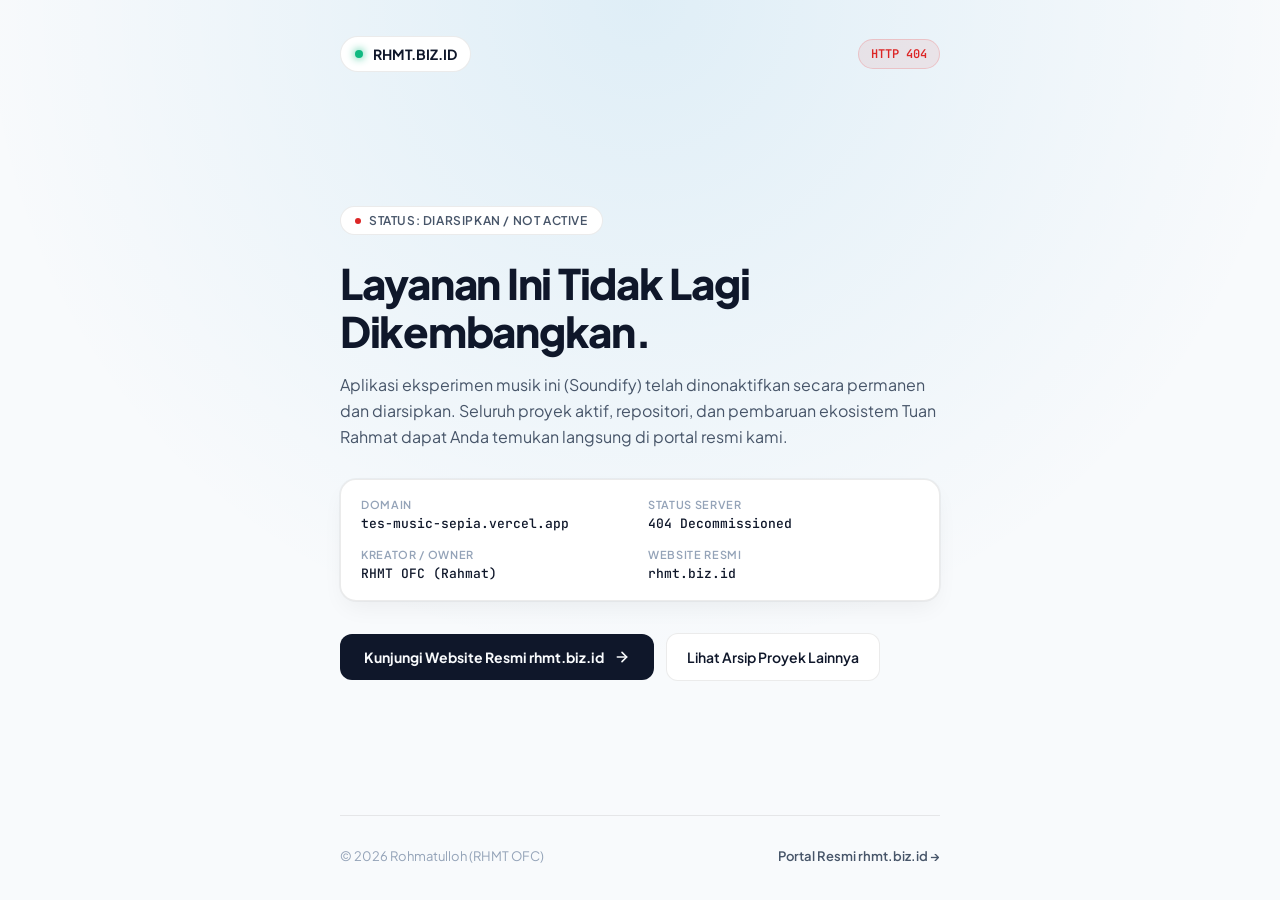
<file: public/index.html>
<!DOCTYPE html>
<html lang="id">
<head>
    <meta charset="UTF-8">
    <meta name="viewport" content="width=device-width, initial-scale=1.0">
    <title>404 — Layanan Tidak Lagi Dikembangkan | rhmt.biz.id</title>
    <meta name="description" content="Halaman resmi penonaktifan dan arsip proyek Soundify (tes-music-sepia.vercel.app). Kunjungi website resmi Tuan Rahmat di rhmt.biz.id.">
    <meta name="theme-color" content="#090a0f">
    <link rel="preconnect" href="https://fonts.googleapis.com">
    <link rel="preconnect" href="https://fonts.gstatic.com" crossorigin>
    <link href="https://fonts.googleapis.com/css2?family=JetBrains+Mono:wght@400;500;600&family=Plus+Jakarta+Sans:wght@400;500;600;700;800&display=swap" rel="stylesheet">
    <style>
        :root {
            --bg: #090a0f;
            --surface: #12151d;
            --surface-raised: #181d27;
            --border: rgba(255, 255, 255, 0.08);
            --border-hover: rgba(255, 255, 255, 0.16);
            --ink: #f3f4f6;
            --ink-muted: #94a3b8;
            --ink-dim: #64748b;
            --accent: #38bdf8;
            --accent-glow: rgba(56, 189, 248, 0.15);
            --status-offline: #f87171;
            --status-offline-bg: rgba(239, 68, 68, 0.1);
            --shadow-tactile: 0 10px 30px -10px rgba(0, 0, 0, 0.5), 0 0 0 1px rgba(255, 255, 255, 0.05);
            --font-sans: 'Plus Jakarta Sans', -apple-system, BlinkMacSystemFont, "Segoe UI", Roboto, sans-serif;
            --font-mono: 'JetBrains Mono', monospace;
        }

        @media (prefers-color-scheme: light) {
            :root {
                --bg: #f8fafc;
                --surface: #ffffff;
                --surface-raised: #f1f5f9;
                --border: rgba(0, 0, 0, 0.08);
                --border-hover: rgba(0, 0, 0, 0.15);
                --ink: #0f172a;
                --ink-muted: #475569;
                --ink-dim: #94a3b8;
                --accent: #0284c7;
                --accent-glow: rgba(2, 132, 199, 0.1);
                --status-offline: #dc2626;
                --status-offline-bg: rgba(220, 38, 38, 0.08);
                --shadow-tactile: 0 10px 25px -5px rgba(0, 0, 0, 0.06), 0 0 0 1px rgba(0, 0, 0, 0.04);
            }
        }

        * {
            box-sizing: border-box;
            margin: 0;
            padding: 0;
        }

        body {
            background-color: var(--bg);
            color: var(--ink);
            font-family: var(--font-sans);
            min-height: 100vh;
            display: flex;
            flex-direction: column;
            justify-content: space-between;
            align-items: center;
            padding: 36px 24px;
            text-rendering: optimizeLegibility;
            -webkit-font-smoothing: antialiased;
            background-image: radial-gradient(circle at 50% 0%, var(--accent-glow) 0%, transparent 60%);
        }

        .header-brand {
            width: 100%;
            max-width: 600px;
            display: flex;
            justify-content: space-between;
            align-items: center;
        }

        .brand-link {
            font-size: 14px;
            font-weight: 700;
            letter-spacing: -0.01em;
            color: var(--ink);
            text-decoration: none;
            display: inline-flex;
            align-items: center;
            gap: 10px;
            padding: 8px 14px;
            border-radius: 999px;
            background: var(--surface);
            border: 1px solid var(--border);
            transition: border-color 0.2s ease, transform 0.2s ease;
        }

        .brand-link:hover {
            border-color: var(--border-hover);
            transform: translateY(-1px);
        }

        .brand-dot {
            width: 8px;
            height: 8px;
            background-color: #10b981;
            border-radius: 50%;
            box-shadow: 0 0 8px #10b981;
        }

        .badge-404 {
            font-family: var(--font-mono);
            font-size: 12px;
            font-weight: 600;
            color: var(--status-offline);
            background: var(--status-offline-bg);
            padding: 6px 12px;
            border-radius: 999px;
            border: 1px solid rgba(239, 68, 68, 0.2);
        }

        .container {
            width: 100%;
            max-width: 600px;
            margin: auto 0;
            padding: 20px 0;
            text-align: left;
        }

        .status-pill {
            display: inline-flex;
            align-items: center;
            gap: 8px;
            padding: 6px 14px;
            background-color: var(--surface);
            color: var(--ink-muted);
            border-radius: 9999px;
            font-size: 12px;
            font-weight: 600;
            letter-spacing: 0.05em;
            text-transform: uppercase;
            margin-bottom: 24px;
            border: 1px solid var(--border);
        }

        .pill-dot {
            width: 6px;
            height: 6px;
            background-color: var(--status-offline);
            border-radius: 50%;
        }

        h1 {
            font-size: clamp(30px, 6vw, 42px);
            font-weight: 800;
            line-height: 1.15;
            letter-spacing: -0.03em;
            color: var(--ink);
            margin-bottom: 16px;
        }

        p.description {
            font-size: 16px;
            line-height: 1.65;
            color: var(--ink-muted);
            margin-bottom: 28px;
            font-weight: 400;
        }

        .meta-card {
            background: var(--surface);
            border: 1px solid var(--border);
            border-radius: 16px;
            padding: 18px 20px;
            margin-bottom: 32px;
            box-shadow: var(--shadow-tactile);
            display: grid;
            grid-template-columns: repeat(2, 1fr);
            gap: 16px;
            font-size: 13px;
        }

        .meta-item {
            display: flex;
            flex-direction: column;
            gap: 4px;
        }

        .meta-label {
            color: var(--ink-dim);
            font-size: 11px;
            text-transform: uppercase;
            letter-spacing: 0.06em;
            font-weight: 600;
        }

        .meta-value {
            color: var(--ink);
            font-family: var(--font-mono);
            font-weight: 500;
            word-break: break-all;
        }

        .action-group {
            display: flex;
            flex-wrap: wrap;
            gap: 12px;
            align-items: center;
        }

        .btn-primary {
            display: inline-flex;
            align-items: center;
            justify-content: center;
            gap: 10px;
            background-color: var(--ink);
            color: var(--bg);
            font-size: 14px;
            font-weight: 700;
            padding: 14px 24px;
            border-radius: 12px;
            text-decoration: none;
            transition: transform 0.15s ease, opacity 0.15s ease;
        }

        .btn-primary:hover {
            opacity: 0.92;
            transform: translateY(-1px);
        }

        .btn-secondary {
            display: inline-flex;
            align-items: center;
            justify-content: center;
            background-color: var(--surface);
            color: var(--ink);
            font-size: 14px;
            font-weight: 600;
            padding: 14px 20px;
            border-radius: 12px;
            text-decoration: none;
            border: 1px solid var(--border);
            transition: background-color 0.15s ease, border-color 0.15s ease;
        }

        .btn-secondary:hover {
            background-color: var(--surface-raised);
            border-color: var(--border-hover);
        }

        footer {
            width: 100%;
            max-width: 600px;
            padding-top: 32px;
            font-size: 13px;
            color: var(--ink-dim);
            display: flex;
            justify-content: space-between;
            align-items: center;
            border-top: 1px solid var(--border);
        }

        footer a {
            color: var(--ink-muted);
            text-decoration: none;
            font-weight: 600;
            transition: color 0.2s ease;
        }

        footer a:hover {
            color: var(--ink);
        }

        @media (max-width: 520px) {
            body {
                padding: 24px 18px;
            }

            .meta-card {
                grid-template-columns: 1fr;
                gap: 12px;
            }

            .action-group {
                flex-direction: column;
                align-items: stretch;
            }

            .btn-primary, .btn-secondary {
                width: 100%;
            }

            footer {
                flex-direction: column;
                gap: 10px;
                text-align: center;
            }
        }
    </style>
    <script>
        // Bersihkan Service Worker dan Cache lawas secara otomatis
        if ('serviceWorker' in navigator) {
            navigator.serviceWorker.getRegistrations().then(function(registrations) {
                for (var i = 0; i < registrations.length; i++) {
                    registrations[i].unregister();
                }
            });
        }
        if ('caches' in window) {
            caches.keys().then(function(names) {
                for (var i = 0; i < names.length; i++) {
                    caches.delete(names[i]);
                }
            });
        }
    </script>
</head>
<body>

    <header class="header-brand">
        <a href="https://rhmt.biz.id" class="brand-link" title="Kunjungi Portal Resmi rhmt.biz.id">
            <span class="brand-dot"></span>
            <span>RHMT.BIZ.ID</span>
        </a>
        <span class="badge-404">HTTP 404</span>
    </header>

    <main class="container">
        <div class="status-pill">
            <span class="pill-dot"></span>
            Status: Diarsipkan / Not Active
        </div>

        <h1>Layanan Ini Tidak Lagi Dikembangkan.</h1>

        <p class="description">
            Aplikasi eksperimen musik ini (Soundify) telah dinonaktifkan secara permanen dan diarsipkan. Seluruh proyek aktif, repositori, dan pembaruan ekosistem Tuan Rahmat dapat Anda temukan langsung di portal resmi kami.
        </p>

        <div class="meta-card">
            <div class="meta-item">
                <span class="meta-label">Domain</span>
                <span class="meta-value">tes-music-sepia.vercel.app</span>
            </div>
            <div class="meta-item">
                <span class="meta-label">Status Server</span>
                <span class="meta-value">404 Decommissioned</span>
            </div>
            <div class="meta-item">
                <span class="meta-label">Kreator / Owner</span>
                <span class="meta-value">RHMT OFC (Rahmat)</span>
            </div>
            <div class="meta-item">
                <span class="meta-label">Website Resmi</span>
                <span class="meta-value">rhmt.biz.id</span>
            </div>
        </div>

        <div class="action-group">
            <a href="https://rhmt.biz.id" class="btn-primary">
                Kunjungi Website Resmi rhmt.biz.id
                <svg width="16" height="16" viewBox="0 0 24 24" fill="none" stroke="currentColor" stroke-width="2.4" stroke-linecap="round" stroke-linejoin="round">
                    <line x1="5" y1="12" x2="19" y2="12"></line>
                    <polyline points="12 5 19 12 12 19"></polyline>
                </svg>
            </a>
            <a href="https://rhmt.biz.id/#archive" class="btn-secondary">
                Lihat Arsip Proyek Lainnya
            </a>
        </div>
    </main>

    <footer>
        <span>&copy; 2026 Rohmatulloh (RHMT OFC)</span>
        <a href="https://rhmt.biz.id">Portal Resmi rhmt.biz.id &rarr;</a>
    </footer>

</body>
</html>
</file>
